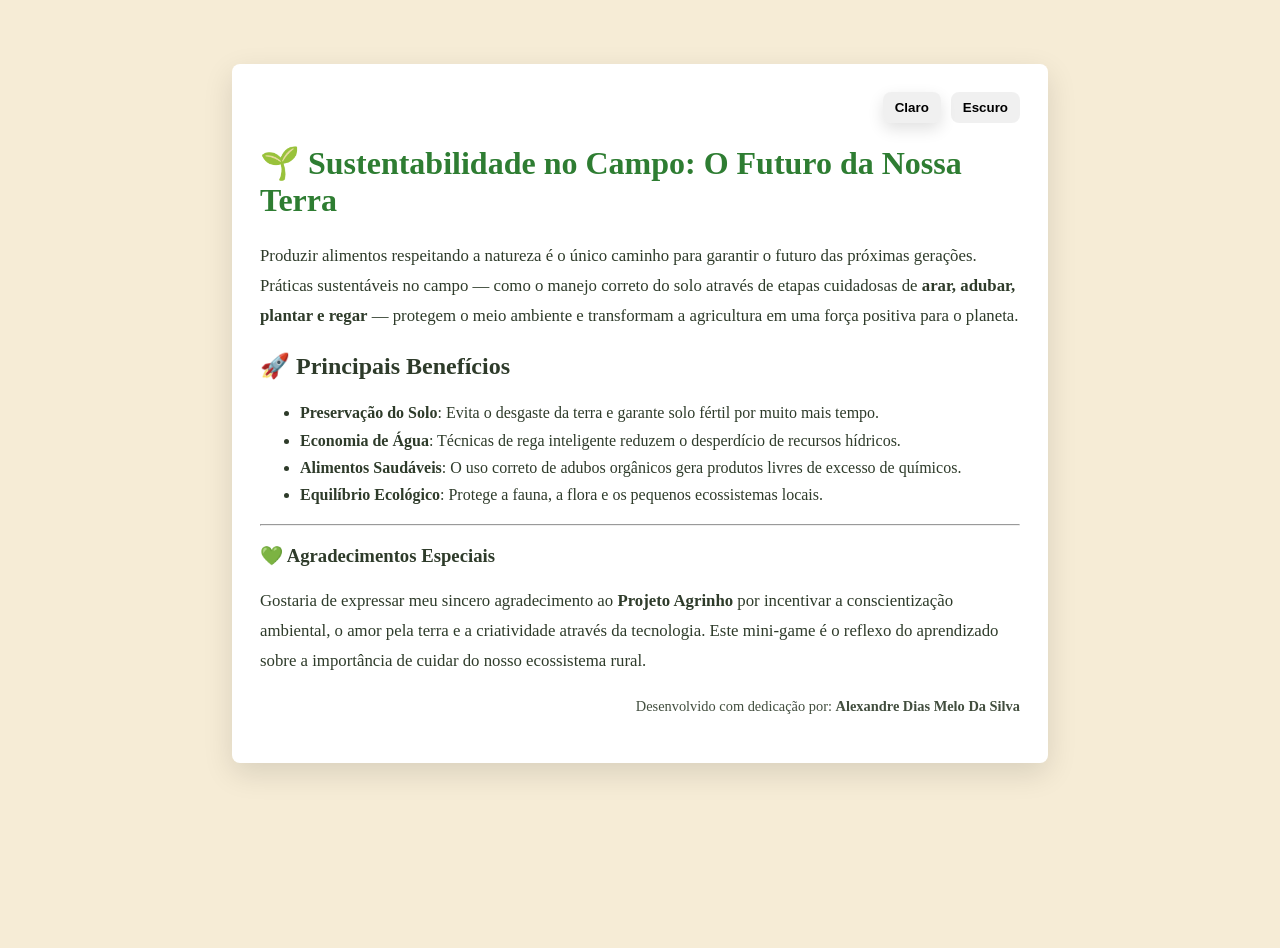
<file: introducao.html>
<!DOCTYPE html>
<html lang="pt-br">
<head>
  <meta charset="utf-8">
  <meta name="viewport" content="width=device-width,initial-scale=1">
  <title>Introdução — Herança de Terra e Futuro</title>
  <style>
    :root{
      --bg: #f6ecd6;
      --card: #ffffff;
      --text: #2e3b2a;
      --accent: #2e7d32;
    }
    .dark{
      --bg: #0f1a14;
      --card: #0b2a1a;
      --text: #dfeee0;
      --accent: #7fd386;
    }
    html,body{height:100%;}
    body { font-family: Georgia, serif; background: var(--bg); color: var(--text); margin:0; padding:24px; transition: background .25s ease, color .25s ease; }
    .container { max-width: 760px; margin: 40px auto; background: var(--card); padding: 28px; border-radius: 8px; box-shadow: 0 10px 30px rgba(0,0,0,0.12); transition: background .25s ease, color .25s ease;} 
    h1 { color: var(--accent); }
    h2 { margin-top: 20px; }
    p { line-height: 1.8; font-size: 1.05rem; }
    ul { line-height:1.7; }
    .controls { display:flex; gap:10px; justify-content:flex-end; margin-bottom:12px; }
    .btn-theme { background: rgba(0,0,0,0.06); border: none; padding:8px 12px; border-radius:8px; cursor:pointer; font-weight:700; }
    .btn-theme.active { box-shadow: 0 6px 16px rgba(0,0,0,0.12); }
    .ack { font-size:0.9rem; opacity:0.9; margin-top:18px; text-align:right; }
    a { color: var(--accent); }
  </style>
</head>
<body>
  <div class="container">
    <div class="controls">
      <button class="btn-theme" id="btn-claro">Claro</button>
      <button class="btn-theme" id="btn-escuro">Escuro</button>
    </div>
    <h1>🌱 Sustentabilidade no Campo: O Futuro da Nossa Terra</h1>
    <p>Produzir alimentos respeitando a natureza é o único caminho para garantir o futuro das próximas gerações. Práticas sustentáveis no campo — como o manejo correto do solo através de etapas cuidadosas de <strong>arar, adubar, plantar e regar</strong> — protegem o meio ambiente e transformam a agricultura em uma força positiva para o planeta.</p>

    <h2>🚀 Principais Benefícios</h2>
    <ul>
      <li><strong>Preservação do Solo</strong>: Evita o desgaste da terra e garante solo fértil por muito mais tempo.</li>
      <li><strong>Economia de Água</strong>: Técnicas de rega inteligente reduzem o desperdício de recursos hídricos.</li>
      <li><strong>Alimentos Saudáveis</strong>: O uso correto de adubos orgânicos gera produtos livres de excesso de químicos.</li>
      <li><strong>Equilíbrio Ecológico</strong>: Protege a fauna, a flora e os pequenos ecossistemas locais.</li>
    </ul>

    <hr>

    <h3>💚 Agradecimentos Especiais</h3>
    <p>Gostaria de expressar meu sincero agradecimento ao <strong>Projeto Agrinho</strong> por incentivar a conscientização ambiental, o amor pela terra e a criatividade através da tecnologia. Este mini-game é o reflexo do aprendizado sobre a importância de cuidar do nosso ecossistema rural.</p>
    <p class="ack">Desenvolvido com dedicação por: <strong>Alexandre Dias Melo Da Silva</strong></p>
  </div>
  <script>
    const btnClaro = document.getElementById('btn-claro');
    const btnEscuro = document.getElementById('btn-escuro');
    function aplicarTema(tema){
      if(tema === 'dark') document.documentElement.classList.add('dark');
      else document.documentElement.classList.remove('dark');
      localStorage.setItem('introTheme', tema);
      btnClaro.classList.toggle('active', tema==='light');
      btnEscuro.classList.toggle('active', tema==='dark');
    }
    btnClaro.addEventListener('click', ()=> aplicarTema('light'));
    btnEscuro.addEventListener('click', ()=> aplicarTema('dark'));
    (function(){
      const saved = localStorage.getItem('introTheme') || 'light';
      aplicarTema(saved);
    })();
  </script>
</body>
</html>
</file>
